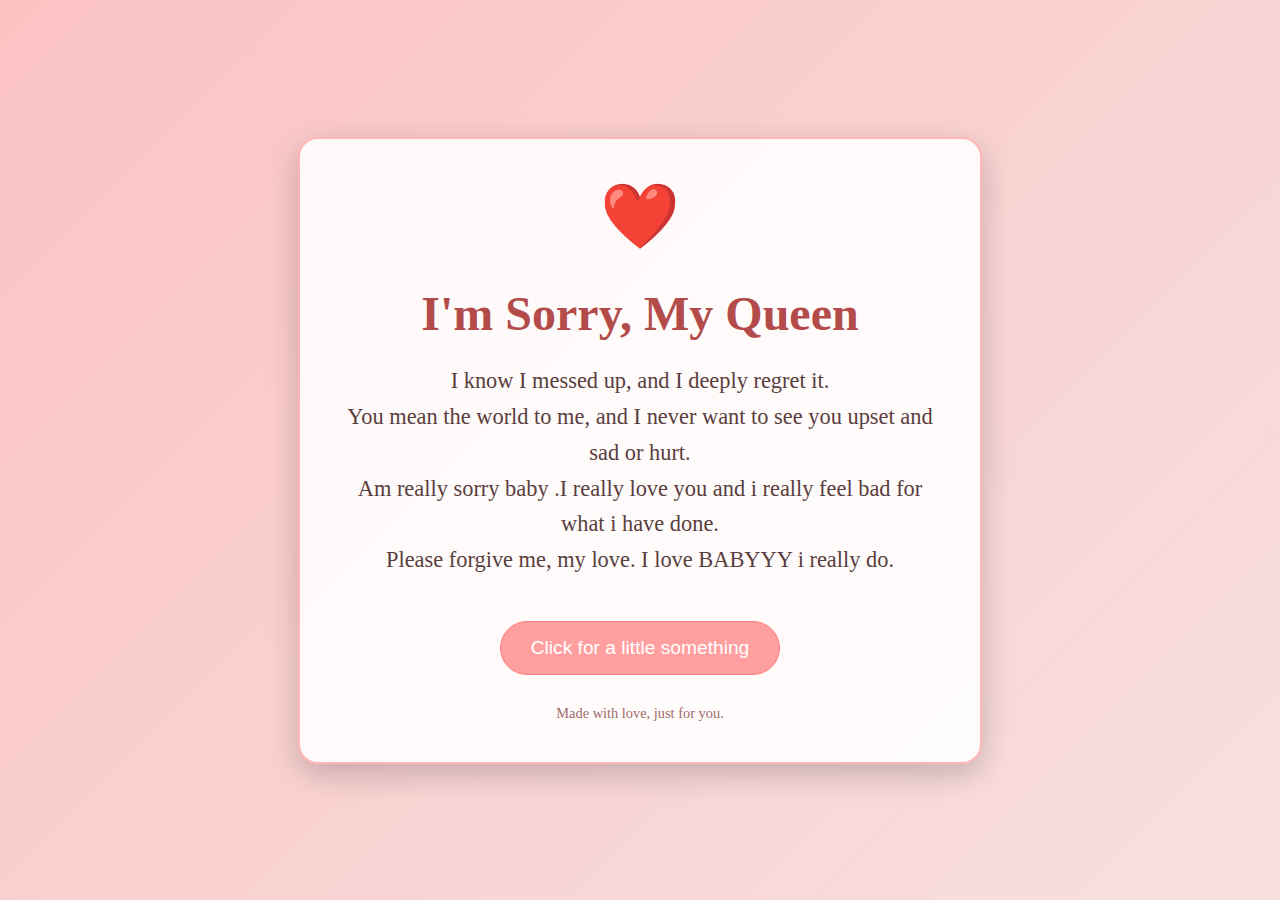
<file: sorry/index.html>
<!DOCTYPE html>
<html lang="en">
<head>
    <meta charset="UTF-8">
    <meta name="viewport" content="width=device-width, initial-scale=1.0">
    <title>I'm Sorry, My Queen</title>
    <style>
        body {
            margin: 0;
            padding: 0;
            font-family: 'Georgia', serif;
            background: linear-gradient(135deg, #fbc2c2 0%, #f8e0e0 100%);
            height: 100vh;
            display: flex;
            justify-content: center;
            align-items: center;
            text-align: center;
        }
        .card {
            background-color: rgba(255, 255, 255, 0.9);
            border-radius: 20px;
            padding: 40px;
            max-width: 600px;
            box-shadow: 0 10px 30px rgba(0,0,0,0.2);
            border: 2px solid #ffb6b6;
        }
        h1 {
            color: #b34b4b;
            font-size: 3em;
            margin-bottom: 10px;
            font-family: 'Brush Script MT', cursive;
        }
        p {
            color: #5a3e3e;
            font-size: 1.4em;
            line-height: 1.6;
        }
        .heart {
            color: #ff6b6b;
            font-size: 4em;
            animation: beat 1.2s infinite;
        }
        @keyframes beat {
            0% { transform: scale(1); }
            50% { transform: scale(1.1); }
            100% { transform: scale(1); }
        }
        button {
            background-color: #ff9f9f;
            border: none;
            padding: 15px 30px;
            font-size: 1.2em;
            border-radius: 50px;
            color: white;
            cursor: pointer;
            margin-top: 20px;
            transition: background-color 0.3s;
            border: 1px solid #ff7e7e;
        }
        button:hover {
            background-color: #ff7e7e;
        }
        .hidden-note {
            display: none;
            margin-top: 30px;
            padding: 20px;
            background-color: #ffe4e4;
            border-radius: 15px;
            color: #4d2e2e;
            font-style: italic;
        }
        .footer {
            margin-top: 30px;
            font-size: 0.9em;
            color: #a06b6b;
        }
    </style>
</head>
<body>
    <div class="card">
        <div class="heart">❤️</div>
        <h1>I'm Sorry, My Queen</h1>
        <p>
            I know I messed up, and I deeply regret it.<br>
            You mean the world to me, and I never want to see you upset and sad or hurt.<br>
            Am really sorry baby .I really love you and i really feel bad for what i have done. <br>
            Please forgive me, my love. I love BABYYY i really do.
        </p>
        <button onclick="showNote()">Click for a little something</button>
        <div id="extraNote" class="hidden-note">
            You are the most amazing person in my life.<br>
            I promise to do better, listen more, and love you endlessly.<br>
            Forever yours ❤️
        </div>
        <div class="footer">
            Made with love, just for you.
        </div>
    </div>

    <script>
        function showNote() {
            const note = document.getElementById('extraNote');
            note.style.display = 'block';
        }
    </script>
</body>
</html>
</file>
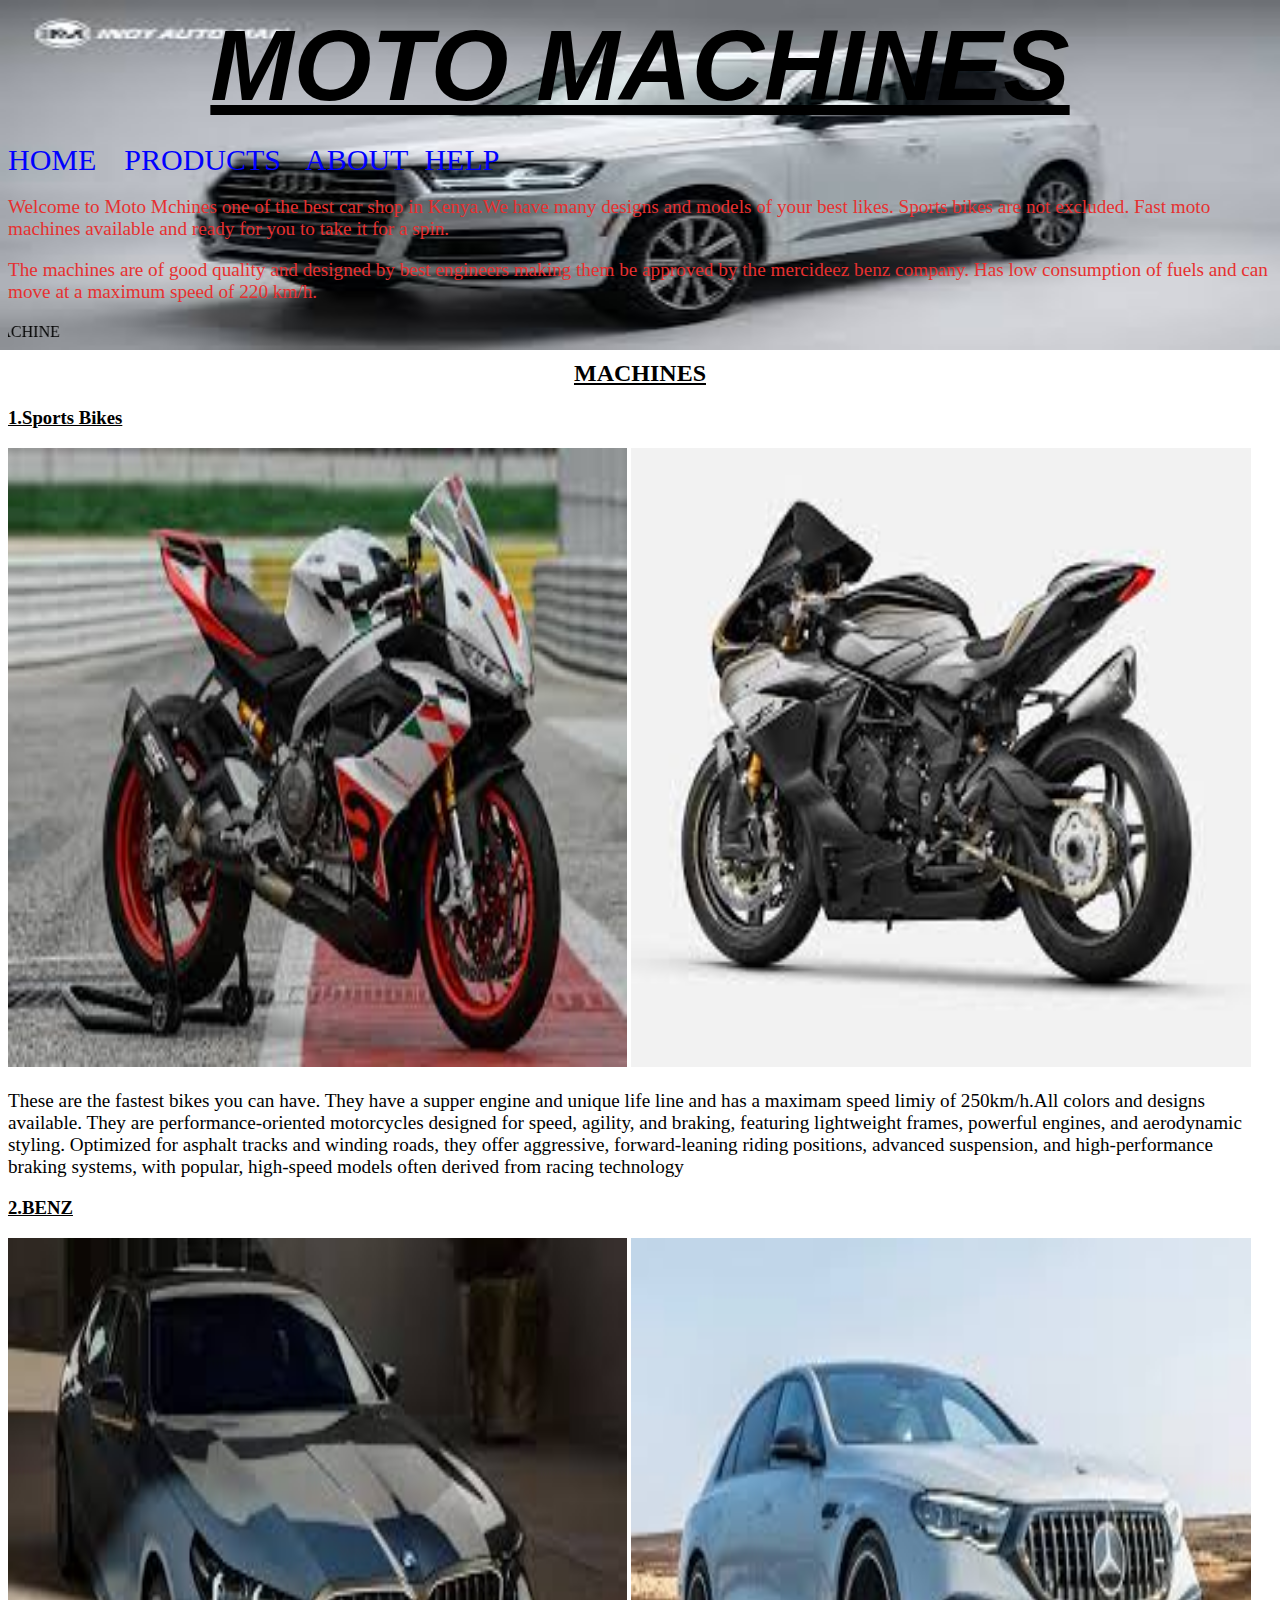
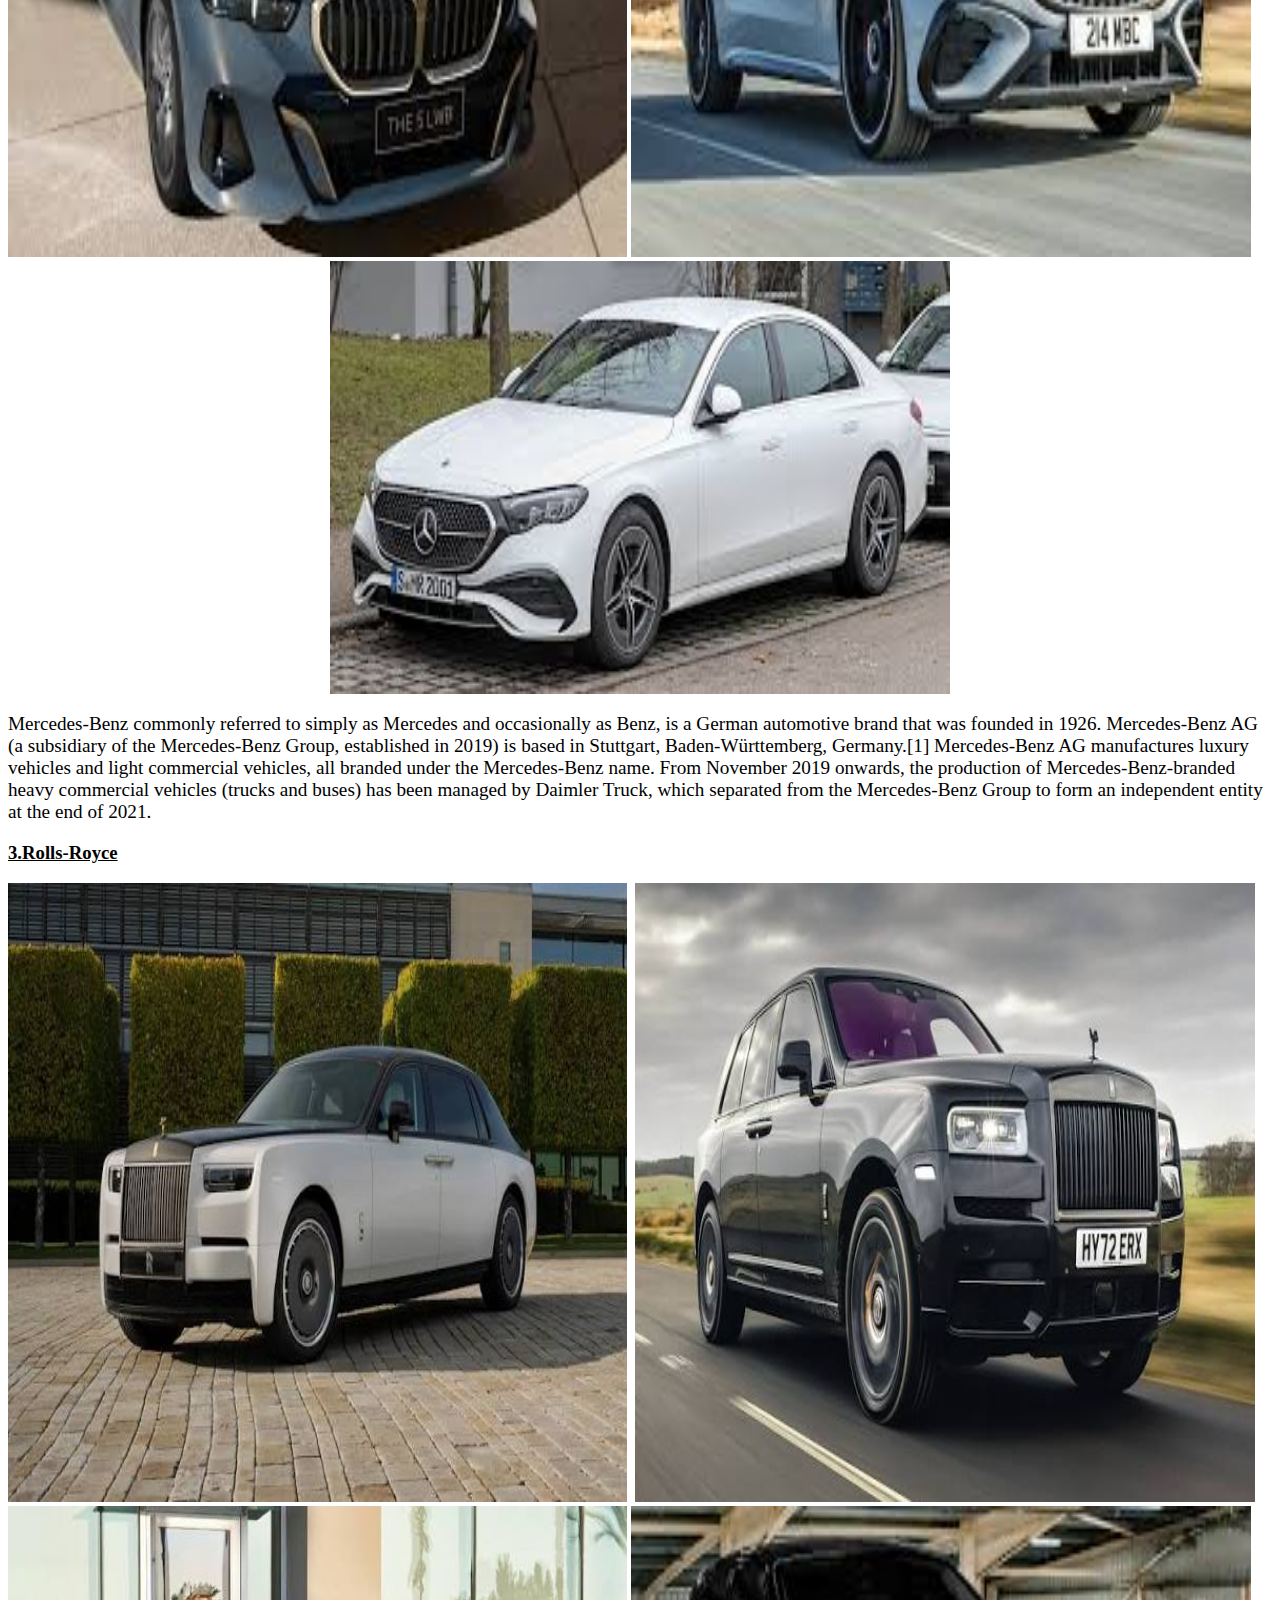
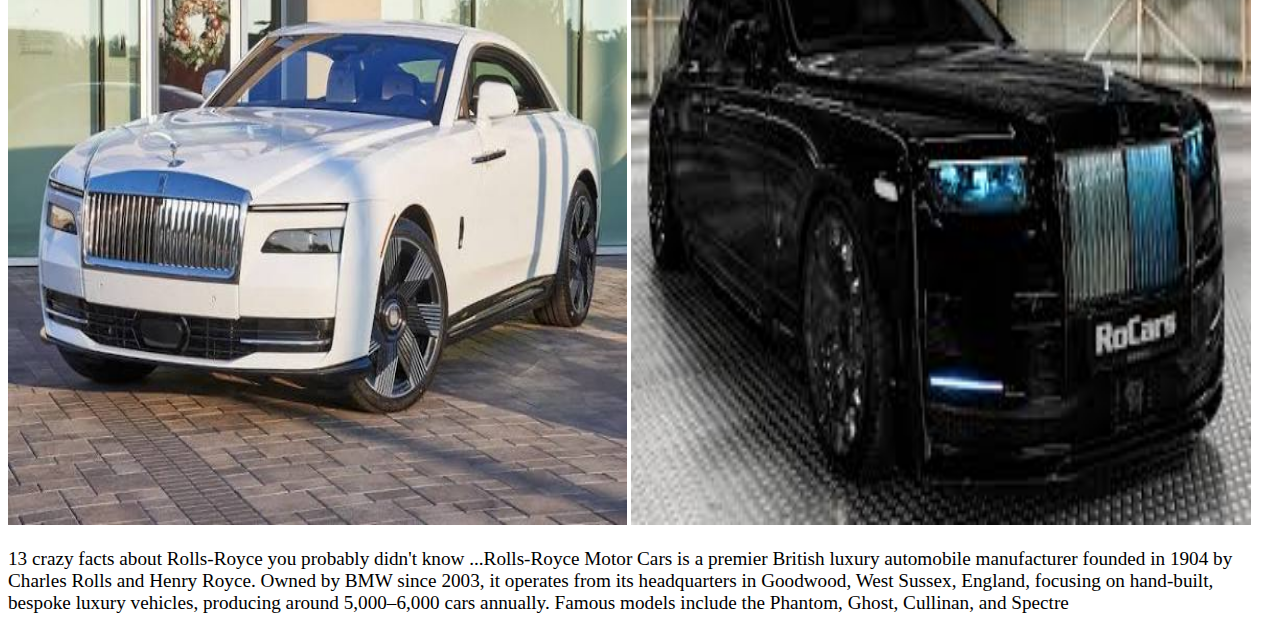
<file: Machines.html>
<html>
    <head>
        <title>Get Your Machine</title>
        <link rel="shortcut icon" href="Images/bmw 7 series.jpg">
        <link rel="stylesheet" href="style.css">
    </head>
    <body>
        <h1>MOTO MACHINES</h1>
        <a href="Machines.html">home</a> &nbsp; &nbsp; &nbsp; <a href="sales.html">Products</a>&nbsp; &nbsp; &nbsp; <a href="about.html">about</a> &nbsp;&nbsp;&nbsp;<a href="help.html">help</a>

        <p>Welcome to Moto Mchines one of the best car shop in Kenya.We have many designs and models of your best likes. Sports bikes are not excluded. Fast moto machines available and ready for you to take it for a spin. </p>

        <p>The machines are of good quality and designed by best engineers making them be approved by the mercideez benz company. Has low consumption of fuels and can move at a maximum speed of 220 km/h.</p>

        <marquee behavior="" direction="right">Welcome all and get your machine</marquee><br>

        <h2>MACHINES</h2>
        <h3>1.Sports Bikes</h3>
        <img src="Images/sports bike.jpg" alt="sports bike" height="70%" width="49%">&nbsp;<img src="Images/bike2.jpg" alt="bike2" width="49%" height="70%">&nbsp;
        <p class="desc">These are the fastest bikes you can have. They have a supper engine and unique life line and has a maximam speed limiy of 250km/h.All colors and designs available. They are performance-oriented motorcycles designed for speed, agility, and braking, featuring lightweight frames, powerful engines, and aerodynamic styling. Optimized for asphalt tracks and winding roads, they offer aggressive, forward-leaning riding positions, advanced suspension, and high-performance braking systems, with popular, high-speed models often derived from racing technology</p>

        <h3>2.BENZ</h3>
        <img src="Images/mercedes.jpg" alt="mercedees" width="49%" height="70%">&nbsp;<img src="Images/mercedes 1.jpg" alt="mercedees1" width="49%" height="70%"><br><center><img src="Images/mercedes 2.jpg" alt="mercedes2" width="49%" height="49%" border-radius="50%"></center>

        <p class="desc">Mercedes-Benz commonly referred to simply as Mercedes and occasionally as Benz, is a German automotive brand that was founded in 1926. Mercedes-Benz AG (a subsidiary of the Mercedes-Benz Group, established in 2019) is based in Stuttgart, Baden-Württemberg, Germany.[1] Mercedes-Benz AG manufactures luxury vehicles and light commercial vehicles, all branded under the Mercedes-Benz name. From November 2019 onwards, the production of Mercedes-Benz-branded heavy commercial vehicles (trucks and buses) has been managed by Daimler Truck, which separated from the Mercedes-Benz Group to form an independent entity at the end of 2021.
        </p>

        <h3>3.Rolls-Royce</h3>
        <img src="Images/rolls royce.jpg" alt="Rolls-Royce" width="49%" height="70%">&nbsp; <img src="Images/rolls-royce2.jpg" alt="rolls-royce2" width="49%" height="70%"><br>
        <img src="Images/rolls-royce3.jpg" alt="rolls-royce3" width="49%" height="70%">&nbsp;<img src="Images/rolls royce4.jpg" alt="rolls-royce4" width="49%" height="70%">

        <p class="desc">13 crazy facts about Rolls-Royce you probably didn't know ...Rolls-Royce Motor Cars is a premier British luxury automobile manufacturer founded in 1904 by Charles Rolls and Henry Royce. Owned by BMW since 2003, it operates from its headquarters in Goodwood, West Sussex, England, focusing on hand-built, bespoke luxury vehicles, producing around 5,000–6,000 cars annually. Famous models include the Phantom, Ghost, Cullinan, and Spectre</p>
        
        
    </body>
</html>
</file>
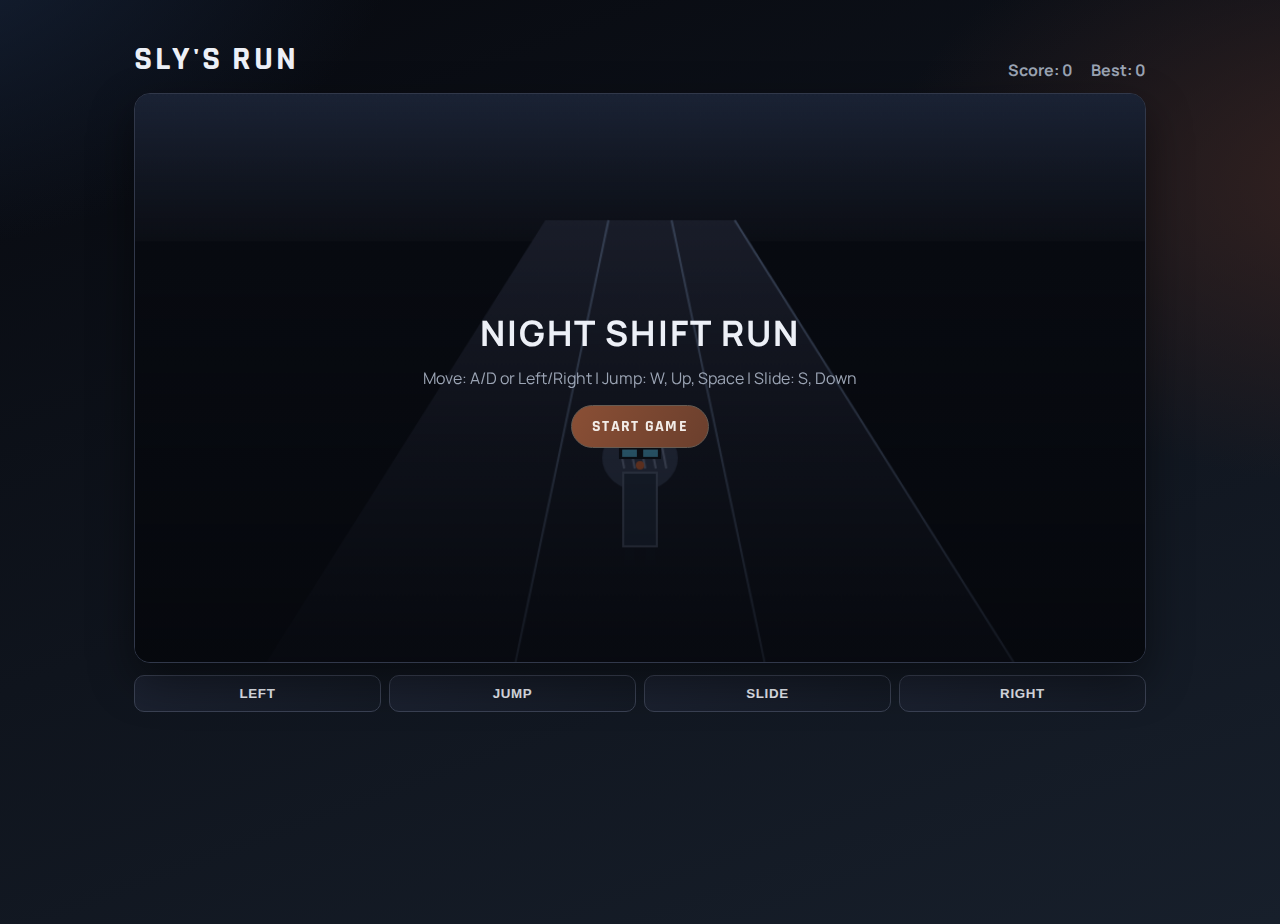
<file: prac/brain-brat-run.html>
<!DOCTYPE html>
<html lang="en">
<head>
  <meta charset="UTF-8" />
  <meta name="viewport" content="width=device-width, initial-scale=1.0" />
  <title>Brain Brat Run</title>
  <link rel="preconnect" href="https://fonts.googleapis.com" />
  <link rel="preconnect" href="https://fonts.gstatic.com" crossorigin />
  <link href="https://fonts.googleapis.com/css2?family=Rajdhani:wght@500;700&family=Manrope:wght@500;700&display=swap" rel="stylesheet" />
  <link rel="stylesheet" href="brain-brat-run.css" />
</head>
<body>
  <main class="game-shell">
    <header class="hud">
      <h1>SLY'S RUN</h1>
      <div class="stats">
        <p>Score: <span id="score">0</span></p>
        <p>Best: <span id="best">0</span></p>
      </div>
    </header>

    <section class="stage-wrap">
      <canvas id="game-canvas" width="960" height="540"></canvas>
      <div class="overlay" id="overlay">
        <p class="title">Night Shift Run</p>
        <p class="subtitle">Move: A/D or Left/Right | Jump: W, Up, Space | Slide: S, Down</p>
        <button id="start-btn" class="start-btn" type="button">Start Game</button>
      </div>
    </section>

    <section class="touch-controls" aria-label="Touch Controls">
      <button data-action="left">Left</button>
      <button data-action="jump">Jump</button>
      <button data-action="slide">Slide</button>
      <button data-action="right">Right</button>
    </section>
  </main>

  <script src="brain-brat-run.js"></script>
</body>
</html>
</file>
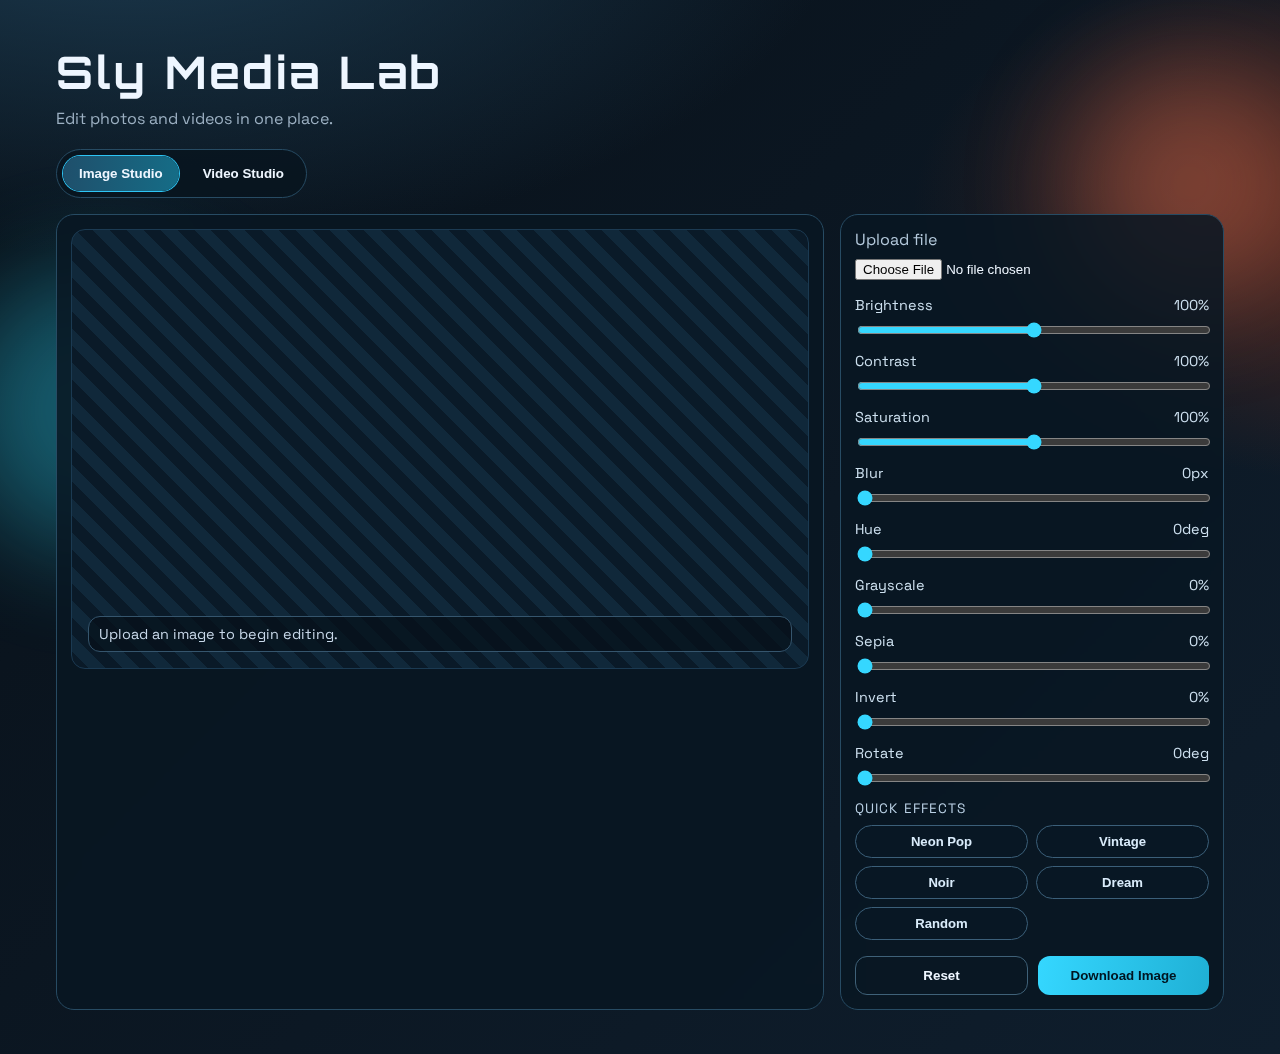
<file: prac/media-lab.html>
﻿<!DOCTYPE html>
<html lang="en">
<head>
  <meta charset="UTF-8" />
  <meta name="viewport" content="width=device-width, initial-scale=1.0" />
  <title>Sly Media Lab</title>
  <link rel="preconnect" href="https://fonts.googleapis.com" />
  <link rel="preconnect" href="https://fonts.gstatic.com" crossorigin />
  <link href="https://fonts.googleapis.com/css2?family=Orbitron:wght@500;700&family=Space+Grotesk:wght@400;500;700&display=swap" rel="stylesheet" />
  <link rel="stylesheet" href="media-lab.css" />
</head>
<body>
  <div class="bg-orb orb-a"></div>
  <div class="bg-orb orb-b"></div>

  <main class="app-shell">
    <header class="topbar">
      <h1>Sly Media Lab</h1>
      <p>Edit photos and videos in one place.</p>
    </header>

    <section class="mode-switch" aria-label="Editor Mode">
      <button class="tab active" data-mode="image">Image Studio</button>
      <button class="tab" data-mode="video">Video Studio</button>
    </section>

    <section class="workspace">
      <article class="panel preview-panel">
        <div id="image-stage" class="stage active">
          <canvas id="image-canvas" width="1280" height="720"></canvas>
          <p class="hint" id="image-hint">Upload an image to begin editing.</p>
        </div>

        <div id="video-stage" class="stage">
          <video id="video-preview" controls playsinline></video>
          <p class="hint" id="video-hint">Upload a video to begin editing.</p>
        </div>
      </article>

      <aside class="panel controls-panel">
        <div class="uploader">
          <label for="file-input">Upload file</label>
          <input id="file-input" type="file" accept="image/*,video/*" />
        </div>

        <div id="image-controls" class="controls active"></div>
        <div id="image-presets" class="preset-wrap active"></div>
        <div id="video-controls" class="controls"></div>
        <div id="video-presets" class="preset-wrap"></div>

        <div class="actions">
          <button id="reset-btn" class="btn ghost">Reset</button>
          <button id="download-btn" class="btn">Download Image</button>
        </div>
      </aside>
    </section>
  </main>

  <script src="media-lab.js"></script>
</body>
</html>
</file>
<file: style.css>
body{
    background-image: url(Images/audi.jpg) ;
    background-attachment: initial;
    background-repeat: no-repeat;
    background-position: top;
   background-size: 100% 350px;
   
}

h1{
    color: black;
    text-decoration: underline;
    text-transform: capitalize;
    text-align: center;
    text-shadow: rgb(199, 191, 191);
    font-size: 100px;
    font-style: italic;
    font-family: Verdana, Geneva, Tahoma, sans-serif;
    margin-bottom: 20px;

}

a{
    margin-top: 30px;
    text-decoration: none;
    font-size: 30px;
    text-transform: uppercase;
    color: blue;
}

a:hover{
    text-decoration: underline;
    color: aqua;
}

p{
    font-size: larger;
    color: rgb(230, 48, 48);
    font-display: ;
}

marquee{
    text-transform: uppercase;
    animation-play-state: running;
}

h2{
    text-align: center;
    text-decoration: underline;
}

h3{
    text-decoration: underline;
}

.desc{
    color: black;
}
</file>
<file: prac/brain-brat-run.css>
:root {
  --bg-1: #07090f;
  --bg-2: #171f2b;
  --panel: rgba(12, 14, 20, 0.86);
  --ink: #edf0f7;
  --muted: #9ba4b4;
  --accent: #df6b38;
  --accent-2: #45b8d8;
}

* {
  box-sizing: border-box;
}

body {
  margin: 0;
  min-height: 100vh;
  font-family: "Manrope", "Segoe UI", sans-serif;
  color: var(--ink);
  background: radial-gradient(900px 560px at -12% -10%, #18263d 0%, transparent 62%),
    radial-gradient(860px 520px at 108% 20%, #352220 0%, transparent 58%),
    linear-gradient(160deg, var(--bg-1), var(--bg-2));
}

.game-shell {
  max-width: 1040px;
  margin: 24px auto;
  padding: 14px;
}

.hud {
  display: flex;
  justify-content: space-between;
  align-items: end;
  gap: 12px;
  margin-bottom: 12px;
}

.hud h1 {
  margin: 0;
  font-family: "Rajdhani", "Segoe UI", sans-serif;
  letter-spacing: 0.08em;
  text-transform: uppercase;
  font-size: clamp(1.4rem, 3.5vw, 2.1rem);
}

.stats {
  display: flex;
  gap: 18px;
  color: var(--muted);
  font-weight: 700;
}

.stats p {
  margin: 0;
}

.stage-wrap {
  position: relative;
  border: 1px solid #31384a;
  border-radius: 16px;
  overflow: hidden;
  background: var(--panel);
  box-shadow: 0 18px 45px rgba(0, 0, 0, 0.45), inset 0 0 0 1px rgba(69, 184, 216, 0.12);
}

#game-canvas {
  width: 100%;
  display: block;
}

.overlay {
  position: absolute;
  inset: 0;
  display: grid;
  place-content: center;
  padding: 16px;
  text-align: center;
  background: linear-gradient(rgba(6, 8, 13, 0.2), rgba(6, 8, 13, 0.82));
}

.overlay.hidden {
  display: none;
}

.overlay .title {
  margin: 0;
  font-size: clamp(1.4rem, 4vw, 2.2rem);
  font-weight: 700;
  letter-spacing: 0.06em;
  text-transform: uppercase;
}

.overlay .subtitle {
  margin: 10px 0 0;
  color: var(--muted);
}

.start-btn {
  justify-self: center;
  margin-top: 16px;
  border: 1px solid #665b52;
  border-radius: 999px;
  padding: 10px 20px;
  font-family: "Rajdhani", "Segoe UI", sans-serif;
  font-size: 1rem;
  font-weight: 700;
  letter-spacing: 0.08em;
  text-transform: uppercase;
  color: #f2ece8;
  background: linear-gradient(120deg, #8a4f35, #6b3f2d);
  cursor: pointer;
}

.start-btn:hover {
  border-color: #a57b65;
}

.touch-controls {
  margin-top: 12px;
  display: grid;
  grid-template-columns: repeat(4, minmax(0, 1fr));
  gap: 8px;
}

.touch-controls button {
  border: 1px solid #3b4254;
  border-radius: 10px;
  padding: 10px;
  color: var(--ink);
  font-weight: 700;
  text-transform: uppercase;
  letter-spacing: 0.05em;
  background: linear-gradient(120deg, #1b2130, #141a25);
  transition: border-color 0.16s ease, transform 0.16s ease;
}

.touch-controls button:hover {
  border-color: #58627d;
}

.touch-controls button:active {
  transform: translateY(1px);
}

@media (max-width: 760px) {
  .hud {
    flex-direction: column;
    align-items: start;
  }
}
</file>
<file: prac/media-lab.css>
﻿:root {
  --bg-deep: #081018;
  --bg-mid: #0f1e2d;
  --ink: #eef6ff;
  --muted: #9cb0c2;
  --edge: #274b63;
  --accent: #35d7ff;
  --accent-2: #ff6a4d;
  --panel: rgba(8, 22, 34, 0.85);
}

* {
  box-sizing: border-box;
}

body {
  margin: 0;
  min-height: 100vh;
  font-family: 'Space Grotesk', sans-serif;
  color: var(--ink);
  background: radial-gradient(1200px 600px at 10% -10%, #1d3d53 0%, transparent 60%),
    radial-gradient(900px 500px at 110% 20%, #57291f 0%, transparent 55%),
    linear-gradient(135deg, var(--bg-deep), var(--bg-mid));
  overflow-x: hidden;
}

.bg-orb {
  position: fixed;
  border-radius: 50%;
  filter: blur(55px);
  opacity: 0.35;
  z-index: 0;
  animation: drift 14s ease-in-out infinite alternate;
}

.orb-a {
  width: 280px;
  height: 280px;
  left: -40px;
  top: 30vh;
  background: #2de0ff;
}

.orb-b {
  width: 240px;
  height: 240px;
  right: -30px;
  top: 7vh;
  background: #ff7a54;
  animation-delay: 1.5s;
}

@keyframes drift {
  from {
    transform: translateY(-20px);
  }
  to {
    transform: translateY(20px);
  }
}

.app-shell {
  position: relative;
  z-index: 1;
  max-width: 1200px;
  margin: 28px auto;
  padding: 16px;
}

.topbar h1 {
  font-family: 'Orbitron', sans-serif;
  margin: 0;
  font-size: clamp(1.8rem, 5vw, 2.8rem);
  letter-spacing: 0.06em;
}

.topbar p {
  margin: 8px 0 20px;
  color: var(--muted);
}

.mode-switch {
  display: inline-flex;
  gap: 8px;
  padding: 6px;
  border: 1px solid var(--edge);
  border-radius: 999px;
  background: rgba(8, 20, 30, 0.8);
}

.tab {
  border: 0;
  border-radius: 999px;
  padding: 10px 16px;
  color: var(--ink);
  background: transparent;
  font-weight: 700;
  cursor: pointer;
}

.tab.active {
  background: linear-gradient(95deg, #1f4f6b, #156d87);
  box-shadow: 0 0 0 1px #2ec5f5;
}

.workspace {
  margin-top: 16px;
  display: grid;
  grid-template-columns: 2fr 1fr;
  gap: 16px;
}

.panel {
  background: var(--panel);
  border: 1px solid var(--edge);
  border-radius: 18px;
  backdrop-filter: blur(10px);
}

.preview-panel {
  padding: 14px;
}

.stage {
  display: none;
  position: relative;
  border-radius: 14px;
  min-height: 440px;
  background: repeating-linear-gradient(45deg, #0a1a28, #0a1a28 12px, #10283a 12px, #10283a 24px);
  border: 1px solid #1b3a52;
  overflow: hidden;
}

.stage.active {
  display: flex;
  align-items: center;
  justify-content: center;
}

#image-canvas {
  width: 100%;
  height: 100%;
  object-fit: contain;
  display: block;
}

#video-preview {
  width: 100%;
  height: 100%;
  min-height: 440px;
  object-fit: contain;
  background: #02070b;
}

.hint {
  position: absolute;
  inset: auto 16px 16px;
  margin: 0;
  font-size: 0.9rem;
  color: #c7d7e8;
  background: rgba(6, 16, 24, 0.7);
  border: 1px solid #35556d;
  border-radius: 12px;
  padding: 8px 10px;
}

.controls-panel {
  padding: 14px;
}

.uploader {
  margin-bottom: 16px;
}

.uploader label {
  display: inline-block;
  margin-bottom: 8px;
  color: #b4c9dc;
}

#file-input {
  width: 100%;
  color: var(--ink);
}

.controls {
  display: none;
  gap: 12px;
}

.controls.active {
  display: grid;
}

.preset-wrap {
  display: none;
  gap: 8px;
  margin-top: 12px;
}

.preset-wrap.active {
  display: grid;
}

.preset-title {
  margin: 0;
  font-size: 0.85rem;
  color: #b9d0e4;
  text-transform: uppercase;
  letter-spacing: 0.08em;
}

.preset-grid {
  display: grid;
  grid-template-columns: repeat(2, minmax(0, 1fr));
  gap: 8px;
}

.chip {
  border: 1px solid #3b5f79;
  border-radius: 999px;
  background: rgba(9, 24, 38, 0.9);
  color: #d9ebfa;
  padding: 8px 10px;
  font-size: 0.82rem;
  font-weight: 700;
  cursor: pointer;
  transition: transform 0.15s ease, border-color 0.15s ease, background 0.15s ease;
}

.chip:hover {
  transform: translateY(-1px);
  border-color: #59c8ea;
  background: rgba(18, 46, 66, 0.95);
}

.slider-row {
  display: grid;
  gap: 6px;
}

.slider-row label {
  display: flex;
  justify-content: space-between;
  font-size: 0.9rem;
  color: #cee1f0;
}

input[type='range'] {
  width: 100%;
  accent-color: var(--accent);
}

.actions {
  display: flex;
  gap: 10px;
  margin-top: 16px;
}

.btn {
  flex: 1;
  border: 0;
  border-radius: 12px;
  padding: 11px;
  font-weight: 700;
  cursor: pointer;
  color: #001521;
  background: linear-gradient(100deg, var(--accent), #1fb0d5);
}

.btn.ghost {
  color: var(--ink);
  background: transparent;
  border: 1px solid #3f6178;
}

@media (max-width: 920px) {
  .workspace {
    grid-template-columns: 1fr;
  }

  .stage,
  #video-preview {
    min-height: 300px;
  }
}
</file>
